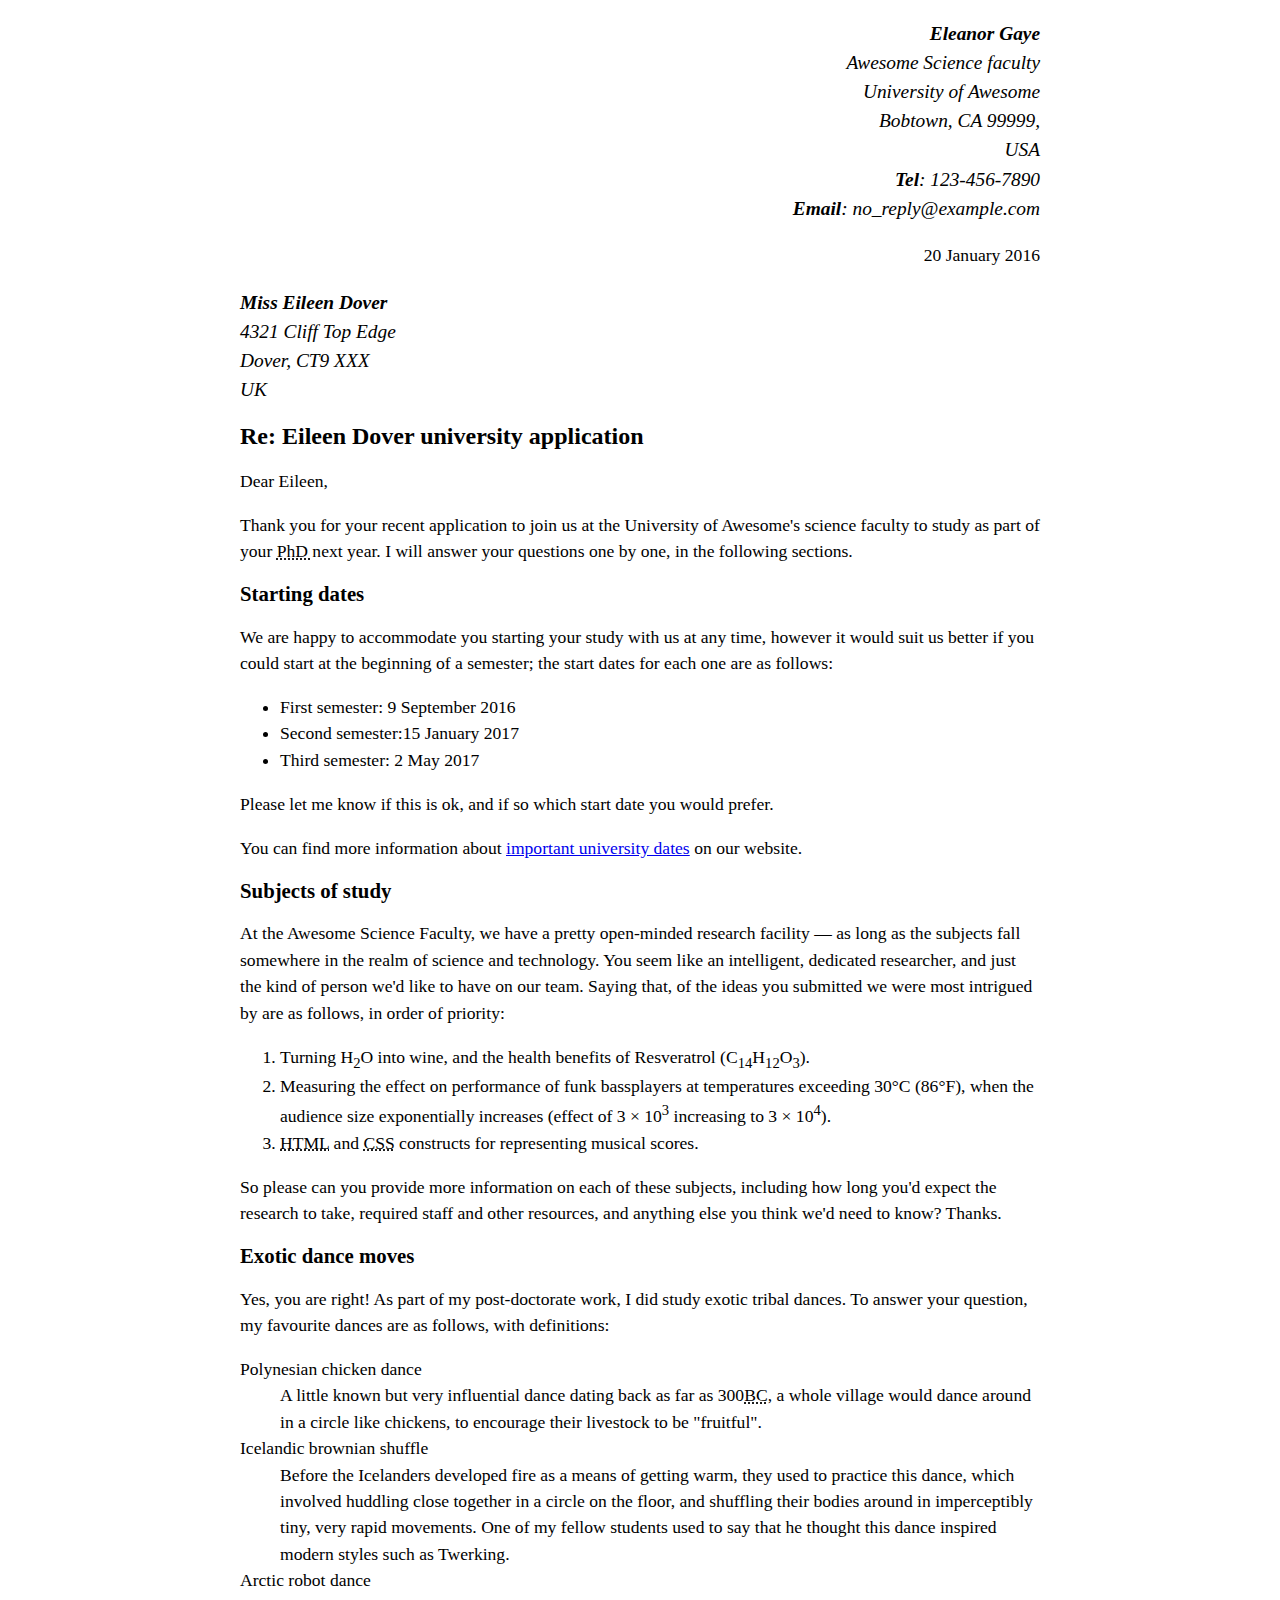
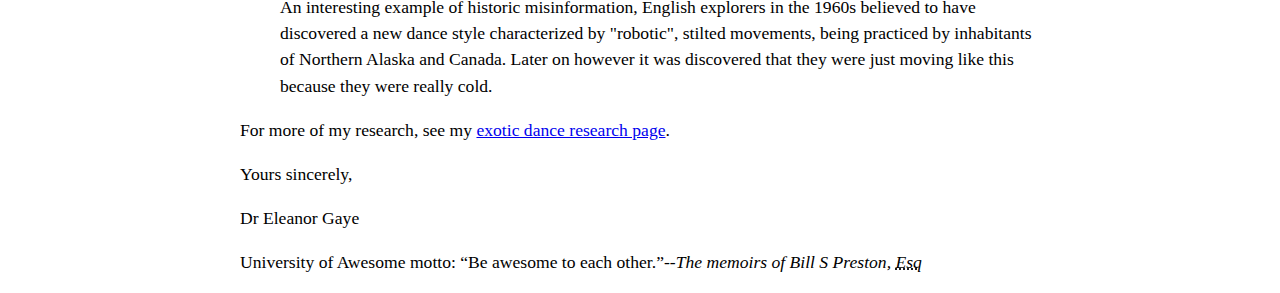
<file: index.html>
<!DOCTYPE html>
<html lang="en">

<head>
    <meta charset="UTF-8">
    <meta http-equiv="X-UA-Compatible" content="IE=edge">
    <meta name="viewport" content="width=device-width, initial-scale=1.0">
    <meta name="author" content="Aby Thankachan" >
    <link rel="stylesheet" href="index.css" />

    <title>Document</title>
    
</head>

<body>
    <address>
        <p class="sender-column">
            <strong><em>Eleanor Gaye</em></strong> <br>
            <em>Awesome Science faculty</em><br>
            <em>University of Awesome</em><br>
            <em>Bobtown, CA 99999,</em><br>
            <em>USA</em><br>
            <strong><em>Tel</em></strong>: 123-456-7890 <br>
            <strong><em>Email</em></strong>: no_reply@example.com <br>
        </p>
    </address>
    <p class="sender-column">
        <time datetime="2016-01-20">20 January 2016</time>
    </p>
    <address>
        <p>
            <strong><em>Miss Eileen Dover</em></strong><br>
            <em>4321 Cliff Top Edge</em><br>
            <em>Dover, CT9 XXX</em><br>
            <em>UK</em><br>
        </p>
    </address>
    <h1>Re: Eileen Dover university application
    </h1>
    <p>Dear Eileen,</p>
    <p>Thank you for your recent application to join us at the University of Awesome's science faculty to study as part
        of your <abbr title="Doctor of Philosophy">PhD </abbr> next year. I will answer your questions one by one, in the following sections.</p>
    <h2>Starting dates</h2>
    <p>We are happy to accommodate you starting your study with us at any time, however it would suit us better if you
        could start at the beginning of a semester; the start dates for each one are as follows:</p>
    <p>
    <ul>
        <li>First semester: <time datetime="2016-09-09">9 September 2016</time></li>
        <li>Second semester:<time datetime="2017-01-15">15 January 2017</time></li>
        <li>Third semester: <time datetime="2017-05-02"></time>2 May 2017</time></li>
    </ul>
    </p>
    <p>Please let me know if this is ok, and if so which start date you would prefer.</p>

    <p>You can find more information about <a href="http://example.com" target="_blank">important university dates</a>
        on our website.</p>

    <h2>Subjects of study</h2>
    <p>
        At the Awesome Science Faculty, we have a pretty open-minded research facility — as long as the subjects fall
        somewhere in the realm of science and technology. You seem like an intelligent, dedicated researcher, and just
        the kind of person we'd like to have on our team. Saying that, of the ideas you submitted we were most intrigued
        by are as follows, in order of priority:
    </p>
    <p>
    <ol>
        <li>Turning H<sub>2</sub>O into wine, and the health benefits of Resveratrol
            (C<sub>14</sub>H<sub>12</sub>O<sub>3</sub>).</li>
        <li>Measuring the effect on performance of funk bassplayers at temperatures exceeding 30°C (86°F), when the
            audience size exponentially increases (effect of 3 × 10<sup>3</sup> increasing to 3 × 10<sup>4</sup>).</li>
        <li><abbr title="Hyper Text Markup Language">HTML</abbr> and <abbr title="Cascading Style Sheet">CSS</abbr>
            constructs for representing musical scores.</li>
    </ol>
    </p>
    <p>
        So please can you provide more information on each of these subjects, including how long you&apos;d expect the
        research to take, required staff and other resources, and anything else you think we&apos;d need to know? Thanks.
    </p>
    <h2>Exotic dance moves</h2>
    <p>
        Yes, you are right! As part of my post-doctorate work, I did study exotic tribal dances. To answer your
        question, my favourite dances are as follows, with definitions:

    </p>
    <dl>
        <dt>Polynesian chicken dance</dt>
        <dd>
            A little known but very influential dance dating back as far as 300<abbr title="Before Christ">BC</abbr>, a whole village would dance around in
            a circle like chickens, to encourage their livestock to be &quot;fruitful&quot;.
        </dd>
        <dt>Icelandic brownian shuffle</dt>
        <dd>
            Before the Icelanders developed fire as a means of getting warm, they used to practice this dance, which
            involved huddling close together in a circle on the floor, and shuffling their bodies around in
            imperceptibly tiny, very rapid movements. One of my fellow students used to say that he thought this dance
            inspired modern styles such as Twerking.
        </dd>
        <dt>Arctic robot dance</dt>
        <dd>
            An interesting example of historic misinformation, English explorers in the 1960s believed to have
            discovered a new dance style characterized by &quot;robotic&quot;, stilted movements, being practiced by inhabitants
            of Northern Alaska and Canada. Later on however it was discovered that they were just moving like this
            because they were really cold.
        </dd>
    </dl>
    <p>
        For more of my research, see my <a href="http://example.com">exotic dance research page</a>.
    </p>
    <p>
        Yours sincerely,
    </p>
    <p>
        Dr Eleanor Gaye
    </p>
    <p>
        University of Awesome motto: <q>Be awesome to each other.</q><cite>--The memoirs of Bill S Preston, <abbr title="Esquire">Esq</abbr></cite>
    </p>



</body>

</html>
</file>
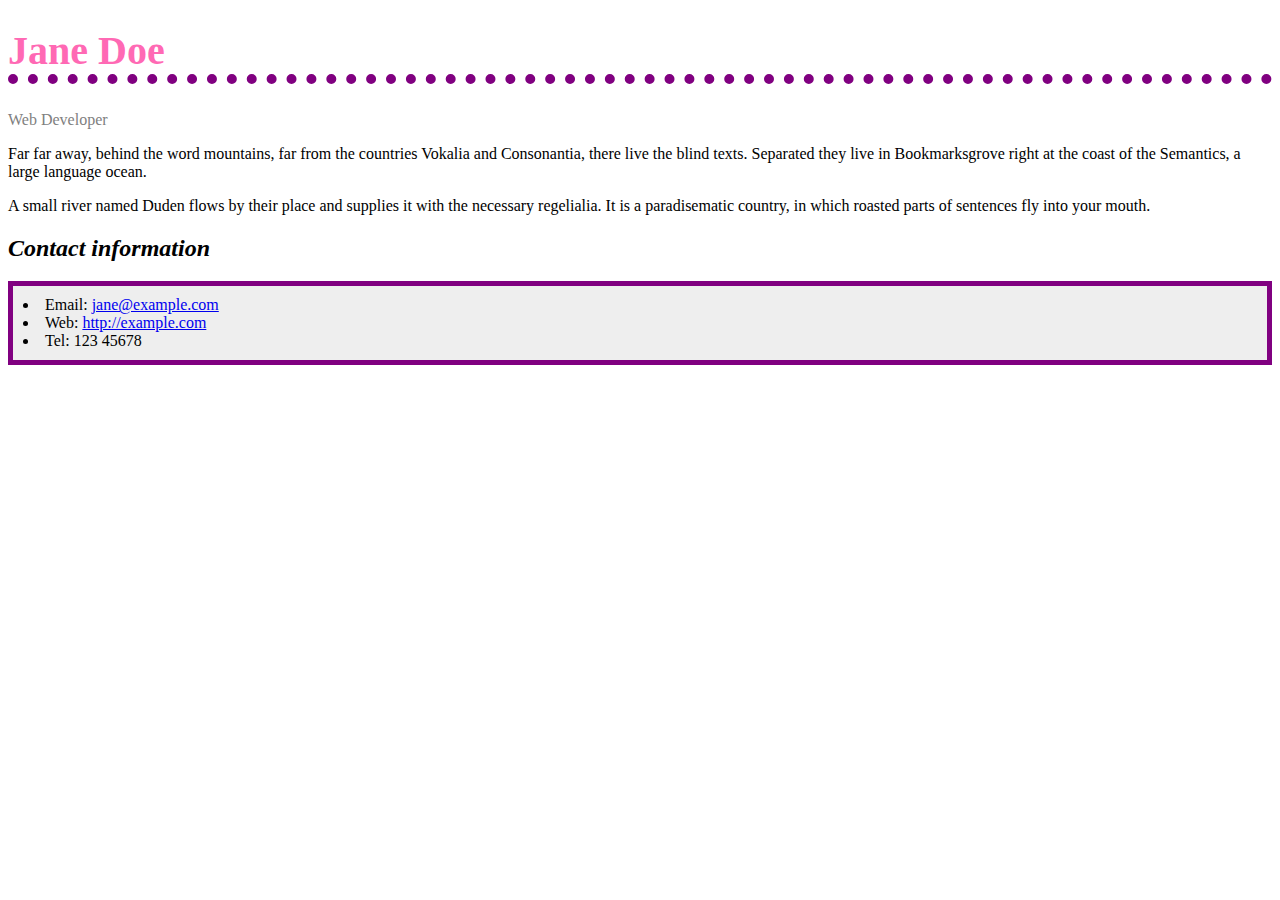
<file: Task-2.html>
<!DOCTYPE html>
<html lang="en">

  <head>
    <meta charset="utf-8" />
    <meta name="viewport" content="width=device-width" />
    <link rel="stylesheet" href="Task-2.css"/>
    <title>Formatting a biography</title>
  </head>

  <body>

    <h1>Jane Doe</h1>
    <div class="job-title">Web Developer</div>
    <p>Far far away, behind the word mountains, far from the countries Vokalia and Consonantia, there live the blind texts. Separated they live in Bookmarksgrove right at the coast of the Semantics, a large language ocean.</p>

    <p>A small river named Duden flows by their place and supplies it with the necessary regelialia. It is a paradisematic country, in which roasted parts of sentences fly into your mouth.
    </p>

    <h2>Contact information</h2>
    <ul>
      <li>Email:
        <a href="mailto:jane@example.com">jane@example.com</a>
      </li>
      <li>Web:
        <a href="http://example.com">http://example.com</a>
      </li>
      <li>Tel: 123 45678</li>
    </ul>

  </body>

</html>
</file>
<file: index.css>
body {
  max-width: 800px;
  margin: 0 auto;
}

.sender-column {
  text-align: right;
}

h1 {
  font-size: 1.5em;
}

h2 {
  font-size: 1.3em;
}

p,ul,ol,dl,address {
  font-size: 1.1em;
}

p, li, dd, dt, address {
  line-height: 1.5;
}
</file>
<file: Task-2.css>
h1
{
    color:hotpink;
    font-size:40px;
    border-bottom: 10px dotted purple ;


}
.job-title
{
    color: grey;
}

h2
{
    font-style: italic;
}
ul
{
    border:5px solid purple;
    background-color: #eeeeee;
    padding: 10px;
    list-style-position: inside;
}
a:hover
{
    color:green
}
</file>
